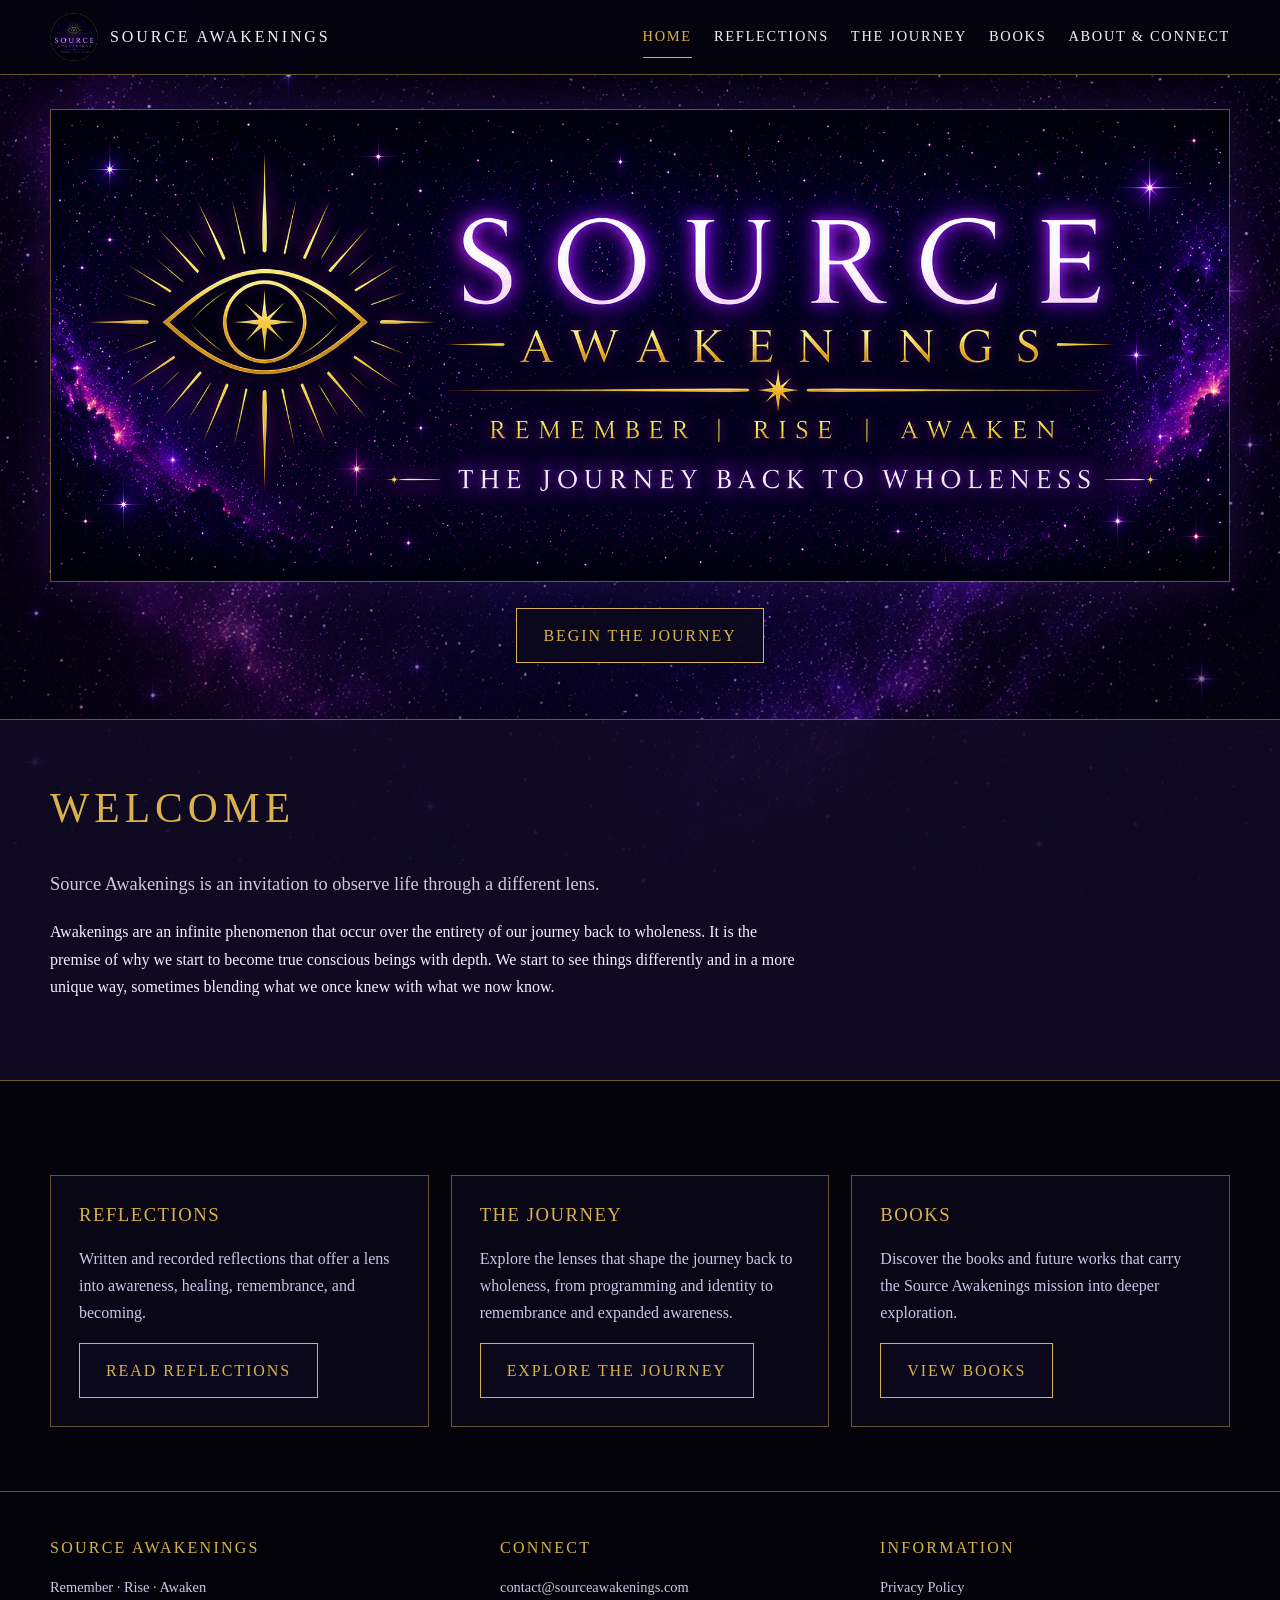
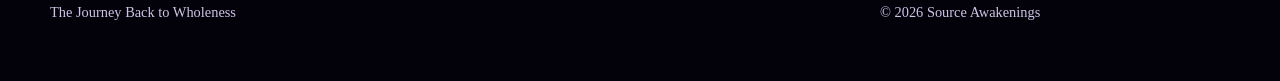
<file: index.html>
<!doctype html>
<html lang="en">
<head>
  <meta charset="utf-8">
  <meta name="viewport" content="width=device-width, initial-scale=1">
  <meta name="description" content="Source Awakenings — Remember. Rise. Awaken. The Journey Back to Wholeness.">
  <title>Source Awakenings</title>
  <link rel="icon" href="assets/logo.png">
  <link rel="stylesheet" href="styles.css">
</head>
<body><div class="site-shell">
<header><div class="container nav-wrap">
  <a class="brand" href="index.html"><img src="assets/logo.png" alt="Source Awakenings logo"><span>Source Awakenings</span></a>
  <nav aria-label="Main navigation">
    <a aria-current="page" href="index.html">Home</a><a href="reflections.html">Reflections</a><a href="journey.html">The Journey</a><a href="books.html">Books</a><a href="about.html">About &amp; Connect</a>
  </nav>
</div></header>
<main>
<section class="hero"><div class="container">
  <div class="hero-frame"><img src="assets/hero.png" alt="Source Awakenings — Remember, Rise, Awaken — The Journey Back to Wholeness"></div>
  <div class="hero-actions"><a class="button" href="journey.html">Begin the Journey</a></div>
</div></section>
<section class="section-panel"><div class="container">
  <h2>Welcome</h2>
  <p class="lead">Source Awakenings is an invitation to observe life through a different lens.</p>
  <p>Awakenings are an infinite phenomenon that occur over the entirety of our journey back to wholeness. It is the premise of why we start to become true conscious beings with depth. We start to see things differently and in a more unique way, sometimes blending what we once knew with what we now know.</p>
</div></section>
<section><div class="container grid">
  <article class="card"><h3>Reflections</h3><p>Written and recorded reflections that offer a lens into awareness, healing, remembrance, and becoming.</p><a class="button" href="reflections.html">Read Reflections</a></article>
  <article class="card"><h3>The Journey</h3><p>Explore the lenses that shape the journey back to wholeness, from programming and identity to remembrance and expanded awareness.</p><a class="button" href="journey.html">Explore the Journey</a></article>
  <article class="card"><h3>Books</h3><p>Discover the books and future works that carry the Source Awakenings mission into deeper exploration.</p><a class="button" href="books.html">View Books</a></article>
</div></section>

</main>
<footer><div class="container footer-grid">
  <div><div class="footer-title">Source Awakenings</div><p class="small">Remember · Rise · Awaken<br>The Journey Back to Wholeness</p></div>
  <div><div class="footer-title">Connect</div><p class="small"><a href="mailto:contact@sourceawakenings.com">contact@sourceawakenings.com</a></p></div>
  <div><div class="footer-title">Information</div><p class="small"><a href="privacy.html">Privacy Policy</a><br>© 2026 Source Awakenings</p></div>
</div></footer>
</div><script src="script.js"></script></body></html>
</file>
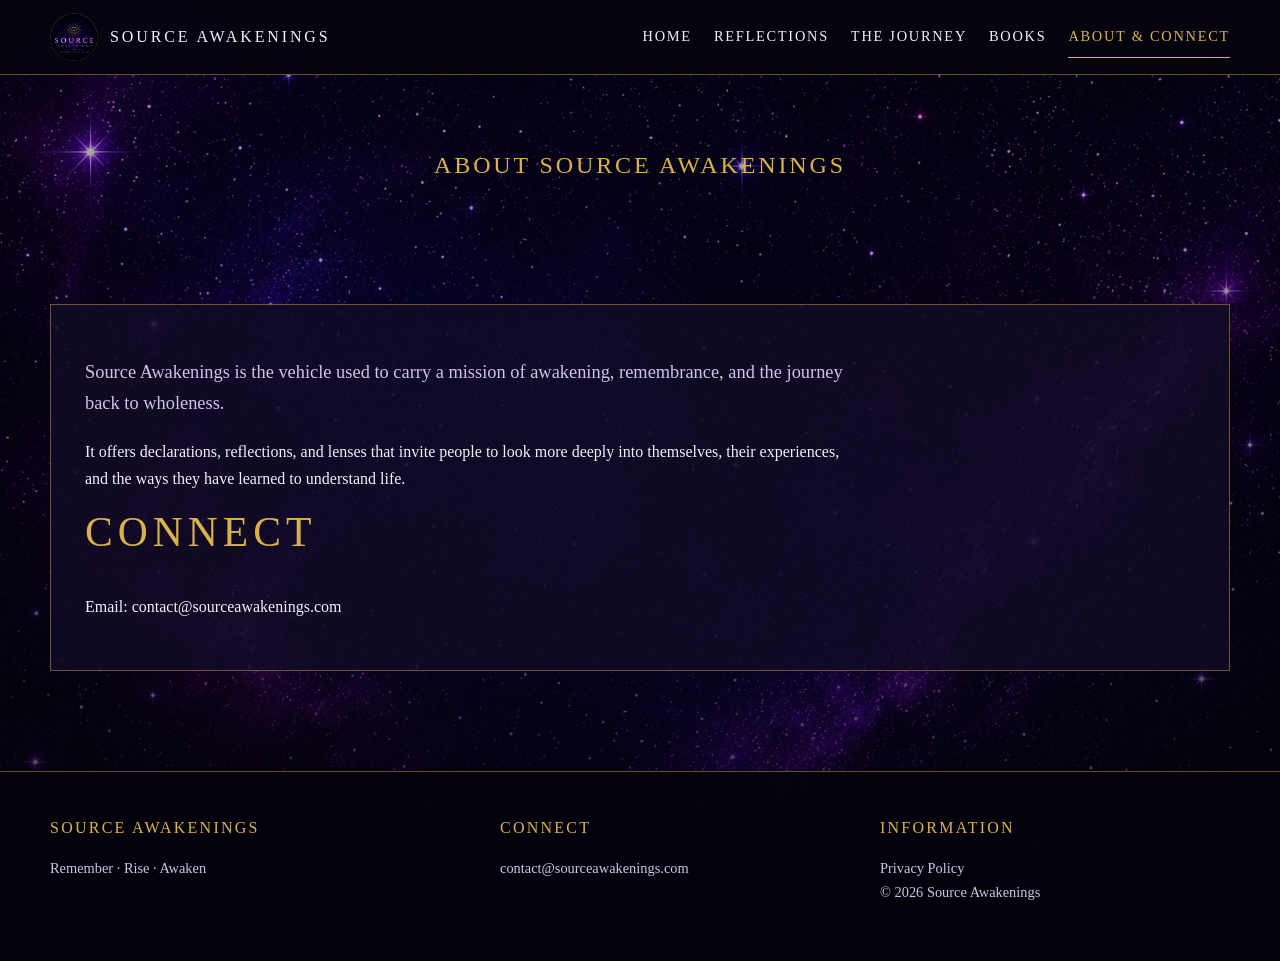
<file: about.html>
<!doctype html><html lang="en"><head><meta charset="utf-8"><meta name="viewport" content="width=device-width, initial-scale=1"><meta name="description" content="About and contact Source Awakenings."><title>About & Connect | Source Awakenings</title><link rel="icon" href="assets/logo.png"><link rel="stylesheet" href="styles.css"></head><body><div class="site-shell"><header><div class="container nav-wrap"><a class="brand" href="index.html"><img src="assets/logo.png" alt="Source Awakenings logo"><span>Source Awakenings</span></a><nav><a href="index.html">Home</a><a href="reflections.html">Reflections</a><a href="journey.html">The Journey</a><a href="books.html">Books</a><a aria-current="page" href="about.html">About &amp; Connect</a></nav></div></header><main><section class="page-hero"><div class="container"><h1>About Source Awakenings</h1></div></section><section><div class="container"><div class="content-wrap"><p class="lead">Source Awakenings is the vehicle used to carry a mission of awakening, remembrance, and the journey back to wholeness.</p><p>It offers declarations, reflections, and lenses that invite people to look more deeply into themselves, their experiences, and the ways they have learned to understand life.</p><h2>Connect</h2><p>Email: <a href="mailto:contact@sourceawakenings.com">contact@sourceawakenings.com</a></p></div></div></section></main><footer><div class="container footer-grid"><div><div class="footer-title">Source Awakenings</div><p class="small">Remember · Rise · Awaken</p></div><div><div class="footer-title">Connect</div><p class="small"><a href="mailto:contact@sourceawakenings.com">contact@sourceawakenings.com</a></p></div><div><div class="footer-title">Information</div><p class="small"><a href="privacy.html">Privacy Policy</a><br>© 2026 Source Awakenings</p></div></div></footer></div></body></html>
</file>
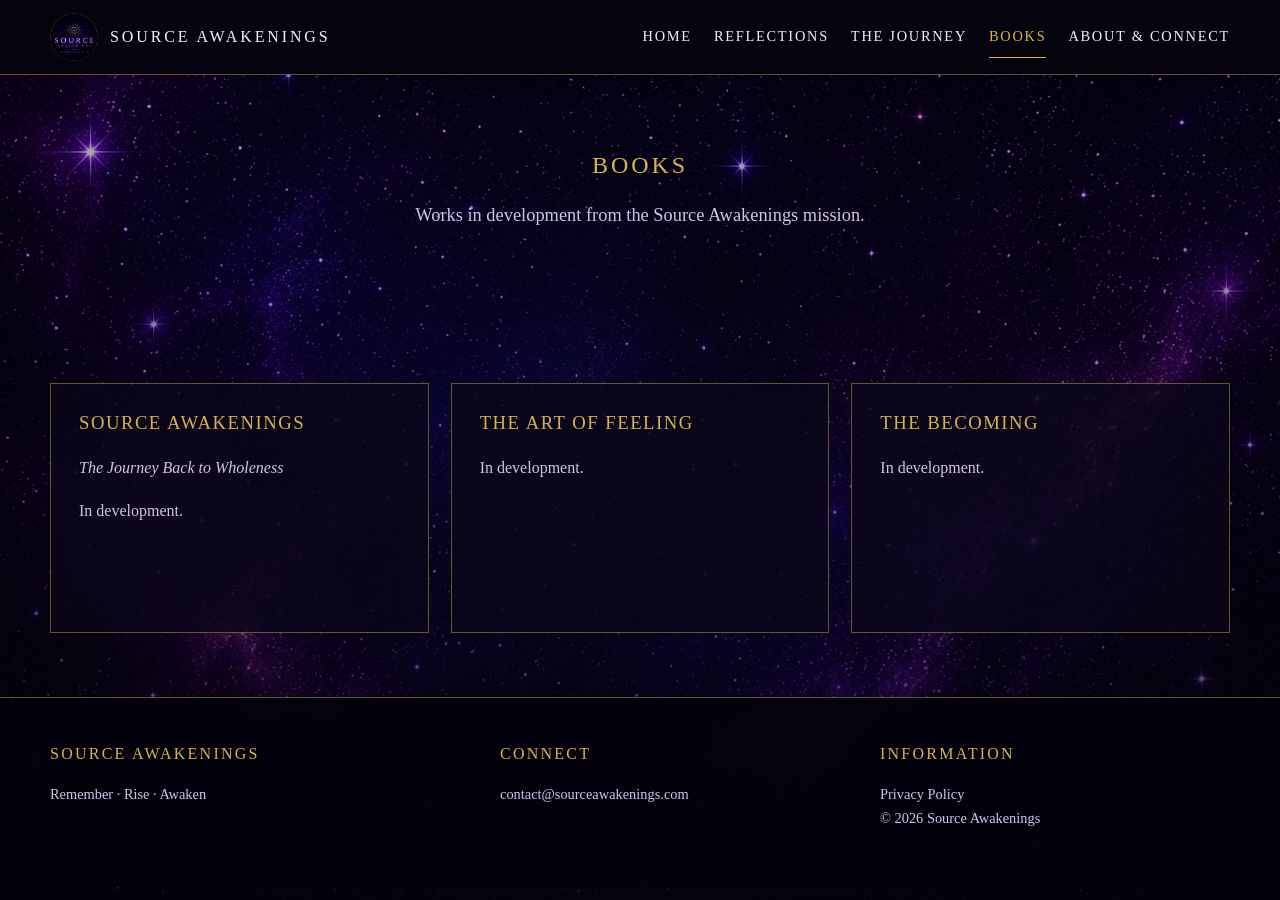
<file: books.html>
<!doctype html><html lang="en"><head><meta charset="utf-8"><meta name="viewport" content="width=device-width, initial-scale=1"><meta name="description" content="Books from Source Awakenings."><title>Books | Source Awakenings</title><link rel="icon" href="assets/logo.png"><link rel="stylesheet" href="styles.css"></head><body><div class="site-shell"><header><div class="container nav-wrap"><a class="brand" href="index.html"><img src="assets/logo.png" alt="Source Awakenings logo"><span>Source Awakenings</span></a><nav><a href="index.html">Home</a><a href="reflections.html">Reflections</a><a href="journey.html">The Journey</a><a aria-current="page" href="books.html">Books</a><a href="about.html">About &amp; Connect</a></nav></div></header><main><section class="page-hero"><div class="container"><h1>Books</h1><p class="lead">Works in development from the Source Awakenings mission.</p></div></section><section><div class="container grid"><div class="card"><h3>Source Awakenings</h3><p><em>The Journey Back to Wholeness</em></p><p>In development.</p></div><div class="card"><h3>The Art of Feeling</h3><p>In development.</p></div><div class="card"><h3>The Becoming</h3><p>In development.</p></div></div></section></main><footer><div class="container footer-grid"><div><div class="footer-title">Source Awakenings</div><p class="small">Remember · Rise · Awaken</p></div><div><div class="footer-title">Connect</div><p class="small"><a href="mailto:contact@sourceawakenings.com">contact@sourceawakenings.com</a></p></div><div><div class="footer-title">Information</div><p class="small"><a href="privacy.html">Privacy Policy</a><br>© 2026 Source Awakenings</p></div></div></footer></div></body></html>
</file>
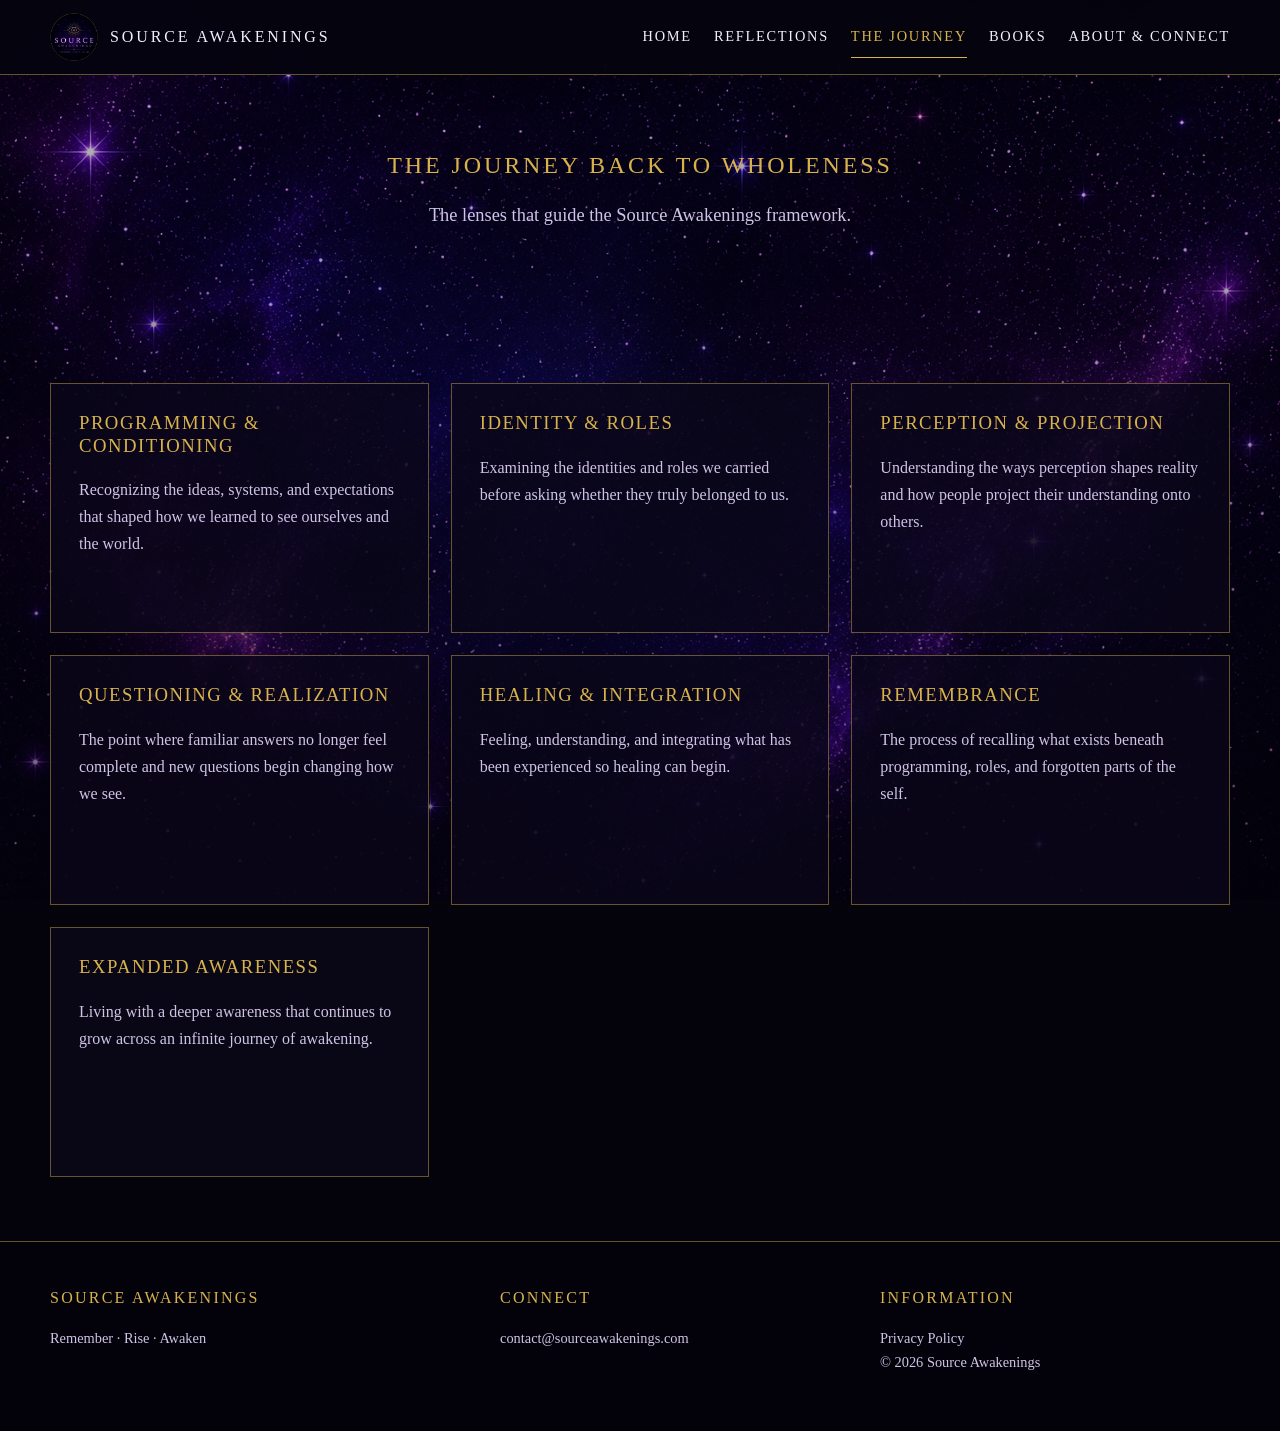
<file: journey.html>
<!doctype html><html lang="en"><head><meta charset="utf-8"><meta name="viewport" content="width=device-width, initial-scale=1"><meta name="description" content="The Source Awakenings journey back to wholeness."><title>The Journey | Source Awakenings</title><link rel="icon" href="assets/logo.png"><link rel="stylesheet" href="styles.css"></head><body><div class="site-shell">
<header><div class="container nav-wrap"><a class="brand" href="index.html"><img src="assets/logo.png" alt="Source Awakenings logo"><span>Source Awakenings</span></a><nav><a href="index.html">Home</a><a href="reflections.html">Reflections</a><a aria-current="page" href="journey.html">The Journey</a><a href="books.html">Books</a><a href="about.html">About &amp; Connect</a></nav></div></header>
<main><section class="page-hero"><div class="container"><h1>The Journey Back to Wholeness</h1><p class="lead">The lenses that guide the Source Awakenings framework.</p></div></section><section><div class="container grid">
<div class="card"><h3>Programming &amp; Conditioning</h3><p>Recognizing the ideas, systems, and expectations that shaped how we learned to see ourselves and the world.</p></div><div class="card"><h3>Identity &amp; Roles</h3><p>Examining the identities and roles we carried before asking whether they truly belonged to us.</p></div><div class="card"><h3>Perception &amp; Projection</h3><p>Understanding the ways perception shapes reality and how people project their understanding onto others.</p></div><div class="card"><h3>Questioning &amp; Realization</h3><p>The point where familiar answers no longer feel complete and new questions begin changing how we see.</p></div><div class="card"><h3>Healing &amp; Integration</h3><p>Feeling, understanding, and integrating what has been experienced so healing can begin.</p></div><div class="card"><h3>Remembrance</h3><p>The process of recalling what exists beneath programming, roles, and forgotten parts of the self.</p></div><div class="card"><h3>Expanded Awareness</h3><p>Living with a deeper awareness that continues to grow across an infinite journey of awakening.</p></div>
</div></section></main><footer><div class="container footer-grid"><div><div class="footer-title">Source Awakenings</div><p class="small">Remember · Rise · Awaken</p></div><div><div class="footer-title">Connect</div><p class="small"><a href="mailto:contact@sourceawakenings.com">contact@sourceawakenings.com</a></p></div><div><div class="footer-title">Information</div><p class="small"><a href="privacy.html">Privacy Policy</a><br>© 2026 Source Awakenings</p></div></div></footer></div></body></html>
</file>
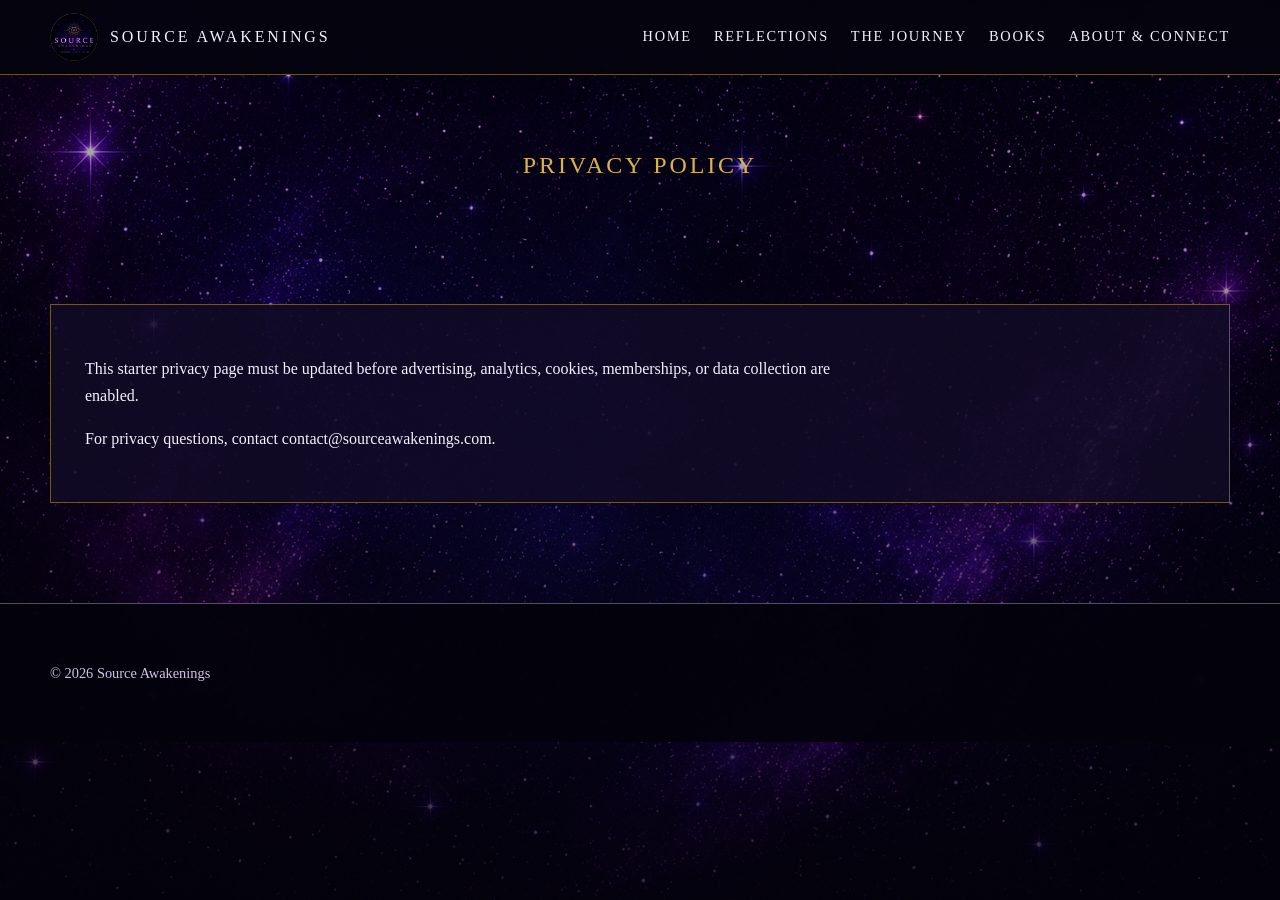
<file: privacy.html>
<!doctype html><html lang="en"><head><meta charset="utf-8"><meta name="viewport" content="width=device-width, initial-scale=1"><meta name="robots" content="noindex"><title>Privacy Policy | Source Awakenings</title><link rel="icon" href="assets/logo.png"><link rel="stylesheet" href="styles.css"></head><body><div class="site-shell"><header><div class="container nav-wrap"><a class="brand" href="index.html"><img src="assets/logo.png" alt="Source Awakenings logo"><span>Source Awakenings</span></a><nav><a href="index.html">Home</a><a href="reflections.html">Reflections</a><a href="journey.html">The Journey</a><a href="books.html">Books</a><a href="about.html">About &amp; Connect</a></nav></div></header><main><section class="page-hero"><div class="container"><h1>Privacy Policy</h1></div></section><section><div class="container"><div class="content-wrap"><p>This starter privacy page must be updated before advertising, analytics, cookies, memberships, or data collection are enabled.</p><p>For privacy questions, contact <a href="mailto:contact@sourceawakenings.com">contact@sourceawakenings.com</a>.</p></div></div></section></main><footer><div class="container"><p class="small">© 2026 Source Awakenings</p></div></footer></div></body></html>
</file>
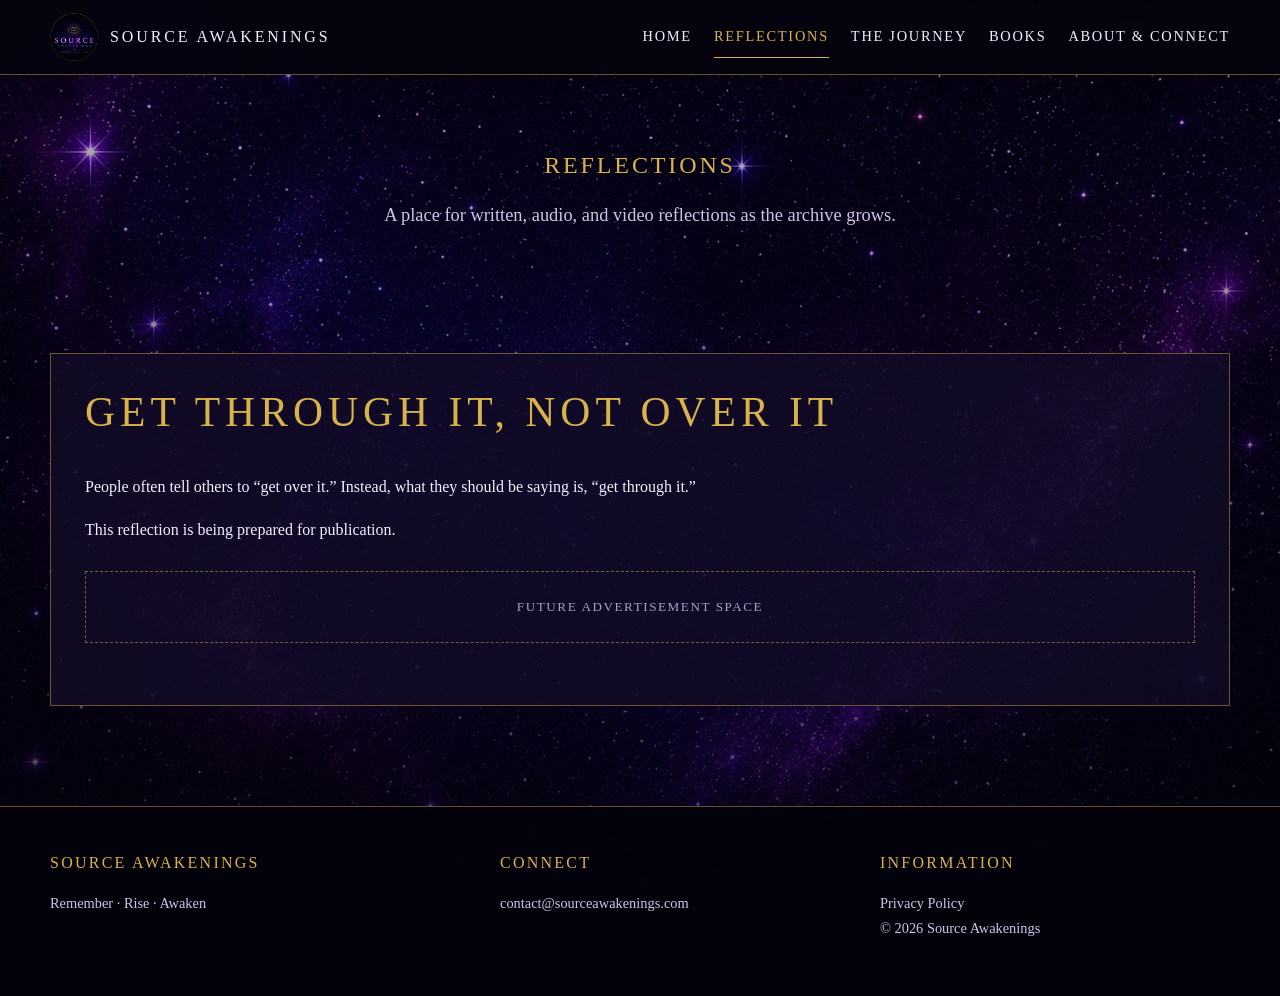
<file: reflections.html>
<!doctype html><html lang="en"><head><meta charset="utf-8"><meta name="viewport" content="width=device-width, initial-scale=1"><meta name="description" content="Source Awakenings reflections."><title>Reflections | Source Awakenings</title><link rel="icon" href="assets/logo.png"><link rel="stylesheet" href="styles.css"></head><body><div class="site-shell">
<header><div class="container nav-wrap"><a class="brand" href="index.html"><img src="assets/logo.png" alt="Source Awakenings logo"><span>Source Awakenings</span></a><nav><a href="index.html">Home</a><a aria-current="page" href="reflections.html">Reflections</a><a href="journey.html">The Journey</a><a href="books.html">Books</a><a href="about.html">About &amp; Connect</a></nav></div></header>
<main><section class="page-hero"><div class="container"><h1>Reflections</h1><p class="lead">A place for written, audio, and video reflections as the archive grows.</p></div></section><section><div class="container"><article class="content-wrap"><h2>Get Through It, Not Over It</h2><p>People often tell others to “get over it.” Instead, what they should be saying is, “get through it.”</p><p>This reflection is being prepared for publication.</p><div class="ad-slot">Future advertisement space</div></article></div></section></main>
<footer><div class="container footer-grid"><div><div class="footer-title">Source Awakenings</div><p class="small">Remember · Rise · Awaken</p></div><div><div class="footer-title">Connect</div><p class="small"><a href="mailto:contact@sourceawakenings.com">contact@sourceawakenings.com</a></p></div><div><div class="footer-title">Information</div><p class="small"><a href="privacy.html">Privacy Policy</a><br>© 2026 Source Awakenings</p></div></div></footer></div></body></html>
</file>
<file: styles.css>
:root {
  --ink: #070611;
  --panel: rgba(17, 11, 38, 0.84);
  --panel-strong: rgba(10, 7, 24, 0.96);
  --purple: #6f2dbd;
  --violet: #b98cff;
  --gold: #d8b34c;
  --cream: #f4efff;
  --muted: #cfc4e6;
  --line: rgba(216, 179, 76, 0.45);
  --max: 1180px;
}
* { box-sizing: border-box; }
html { scroll-behavior: smooth; }
body {
  margin: 0;
  color: var(--cream);
  background: var(--ink) url('assets/background.png') center top / cover fixed;
  font-family: Georgia, 'Times New Roman', serif;
  line-height: 1.7;
}
a { color: inherit; text-decoration: none; }
img { max-width: 100%; display: block; }
.site-shell { min-height: 100vh; background: linear-gradient(rgba(3,2,10,.25), rgba(3,2,10,.82)); }
.container { width: min(calc(100% - 32px), var(--max)); margin-inline: auto; }
header {
  position: sticky; top: 0; z-index: 20;
  background: rgba(5, 4, 15, 0.92);
  border-bottom: 1px solid var(--line);
  backdrop-filter: blur(12px);
}
.nav-wrap { min-height: 74px; display: flex; align-items: center; justify-content: space-between; gap: 24px; }
.brand { display: flex; align-items: center; gap: 12px; font-size: 1rem; letter-spacing: .18em; text-transform: uppercase; }
.brand img { width: 48px; height: 48px; border-radius: 50%; }
nav { display: flex; flex-wrap: wrap; gap: 22px; font-size: .9rem; letter-spacing: .12em; text-transform: uppercase; }
nav a { padding: 8px 0; border-bottom: 1px solid transparent; }
nav a:hover, nav a[aria-current='page'] { color: var(--gold); border-color: var(--gold); }
.hero { padding: 34px 0 56px; text-align: center; }
.hero-frame { border: 1px solid var(--line); box-shadow: 0 0 44px rgba(115, 50, 190, .22); overflow: hidden; }
.hero-actions { margin-top: 26px; }
.button {
  display: inline-block; padding: 13px 26px; border: 1px solid var(--gold); color: var(--gold);
  background: rgba(12, 8, 28, .88); letter-spacing: .12em; text-transform: uppercase;
  transition: .2s ease;
}
.button:hover { background: var(--gold); color: #160f24; transform: translateY(-1px); }
section { padding: 64px 0; }
.section-panel { background: var(--panel); border-top: 1px solid var(--line); border-bottom: 1px solid var(--line); }
h1, h2, h3 { line-height: 1.2; margin-top: 0; font-weight: 500; }
h1, h2 { color: var(--gold); text-transform: uppercase; letter-spacing: .12em; }
h2 { font-size: clamp(1.7rem, 4vw, 2.6rem); }
p { max-width: 760px; }
.lead { font-size: 1.15rem; color: var(--muted); }
.grid { display: grid; grid-template-columns: repeat(3, 1fr); gap: 22px; margin-top: 30px; }
.card { background: rgba(10, 7, 25, .82); border: 1px solid var(--line); padding: 28px; min-height: 250px; }
.card h3 { color: var(--gold); letter-spacing: .08em; text-transform: uppercase; }
.card p { color: var(--muted); }
.quote { text-align: center; font-style: italic; font-size: clamp(1.35rem, 3vw, 2rem); max-width: 900px; margin: auto; }
.page-hero { padding: 76px 0 40px; text-align: center; }
.page-hero p { margin-inline: auto; }
.content-wrap { background: var(--panel); border: 1px solid var(--line); padding: 34px; margin-bottom: 36px; }
.ad-slot { margin: 28px 0; padding: 24px; border: 1px dashed rgba(216,179,76,.5); text-align: center; color: #aa9fc2; font-size: .82rem; letter-spacing: .12em; text-transform: uppercase; }
footer { background: rgba(4,3,12,.96); border-top: 1px solid var(--line); padding: 42px 0; color: var(--muted); }
.footer-grid { display: grid; grid-template-columns: 1.2fr 1fr 1fr; gap: 30px; }
.footer-title { color: var(--gold); letter-spacing: .14em; text-transform: uppercase; }
.small { font-size: .9rem; }
@media (max-width: 820px) {
  .nav-wrap { align-items: flex-start; flex-direction: column; padding: 14px 0; }
  nav { gap: 12px 16px; }
  .grid, .footer-grid { grid-template-columns: 1fr; }
  .hero { padding-top: 18px; }
  .card { min-height: 0; }
}
</file>
